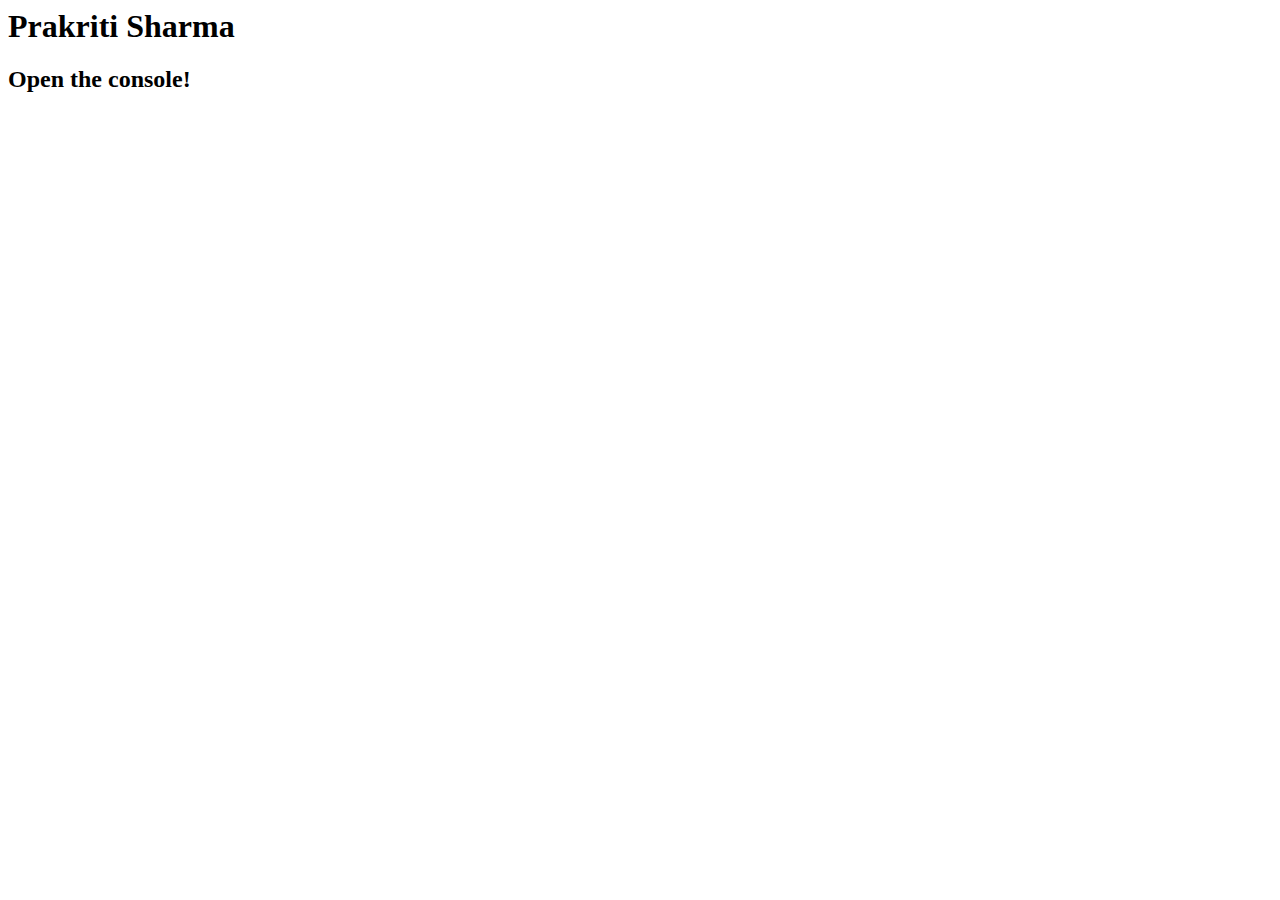
<file: lab1/index.html>
<html>

    <head>
        <title>Test JavaScript Console File</title>
    </head>

    <body>
        <h1>Prakriti Sharma</h1>
        <h2>Open the console!</h2>
        <script src="temp-converter.js"></script>
    </body>

</html>
</file>
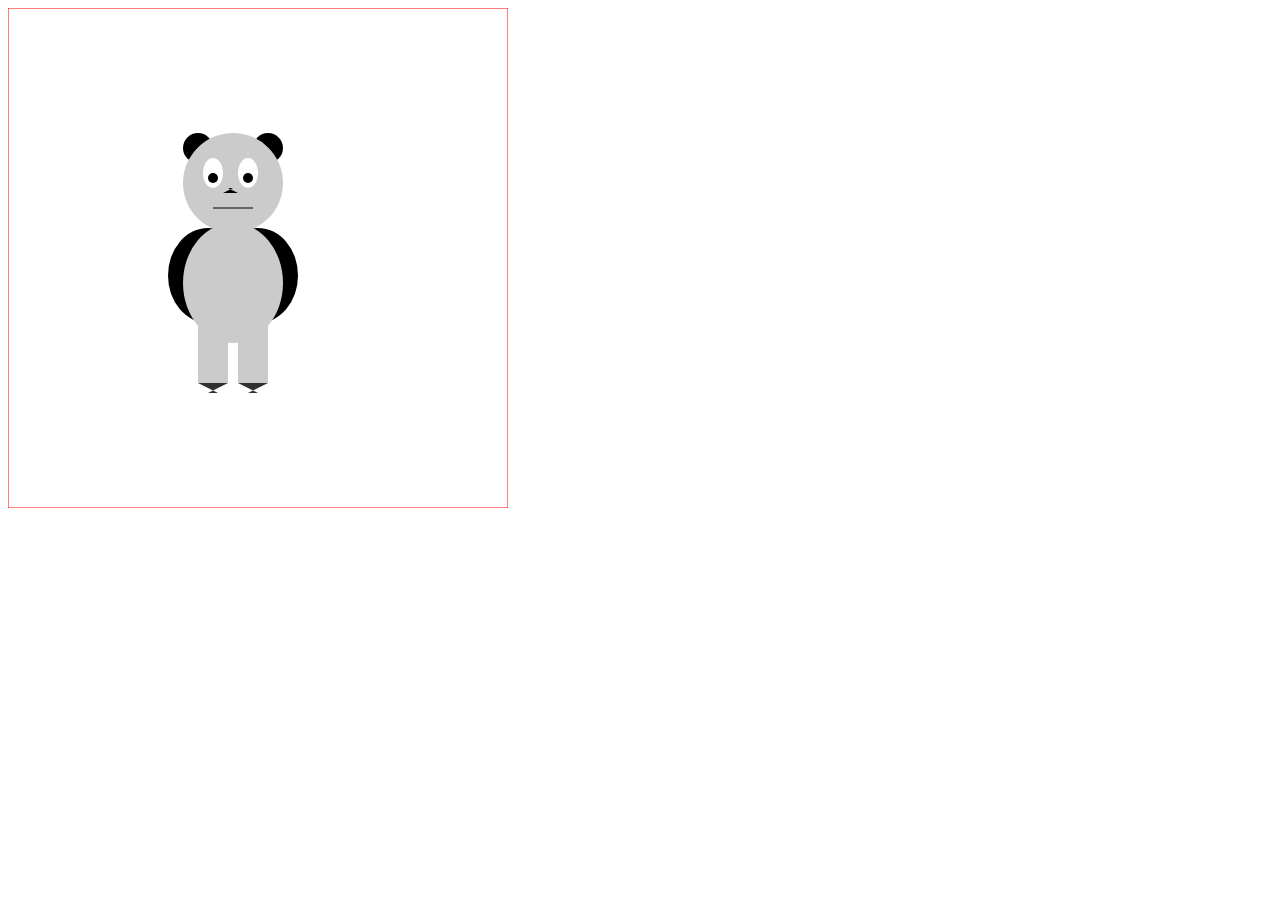
<file: lab2/index.html>
<!DOCTYPE html>
<html>

<head>
    <meta charset="utf-8">
    <title>Prakriti Sharma Drawing 1</title>
    <script src="d3.min.js"></script>
    <script src="polygon.js"></script>
</head>

<body>
    <div id="canvas"></div>
</body>
<script src="main.js"></script>

</html>
</file>
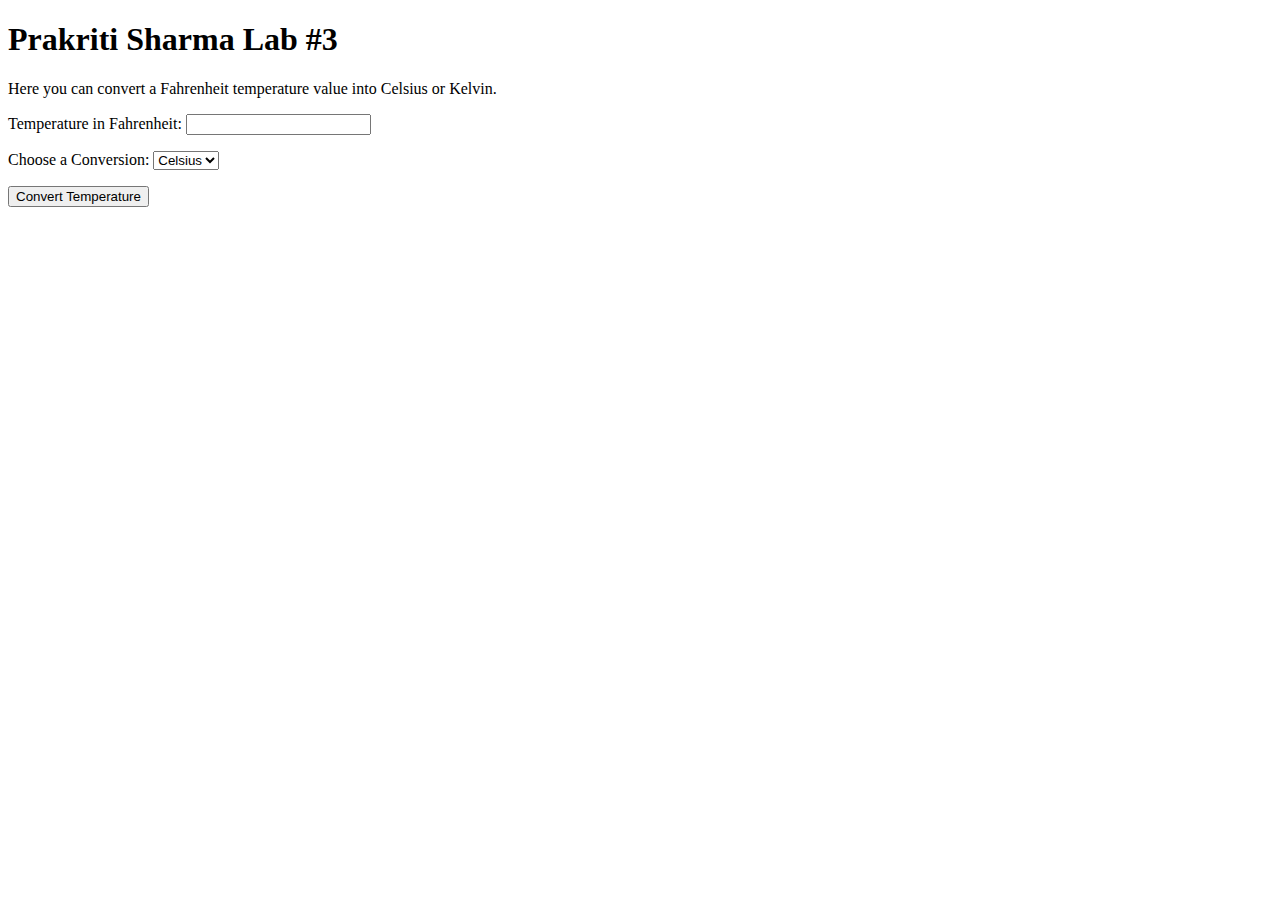
<file: lab3/index.html>
<!DOCTYPE html>
<html lang="en">


<head>

    <meta charset="utf-8">
    <title>Lab #3</title>

</head>

<body>
    
    <h1>Prakriti Sharma Lab #3</h1>
    
    <p> 
        Here you can convert a Fahrenheit temperature value into Celsius or Kelvin. 
    </p>

    <p> 
       Temperature in Fahrenheit:
       <input type="number" id="inputF"> <!--Ask the user temperature in Fahrenheit-->
       
    </p>

    <p>
        Choose a Conversion:
        <select id="conversionChoice">
            <option value="c">Celsius</option>
            <option value="k">Kelvin</option>
        </select>
    </p>

    <button id="submit">Convert Temperature</button>

    <div id="output"></div>

    <script src="output.js"></script>
    <script src="main.js"></script>

</body>

</html>
</file>
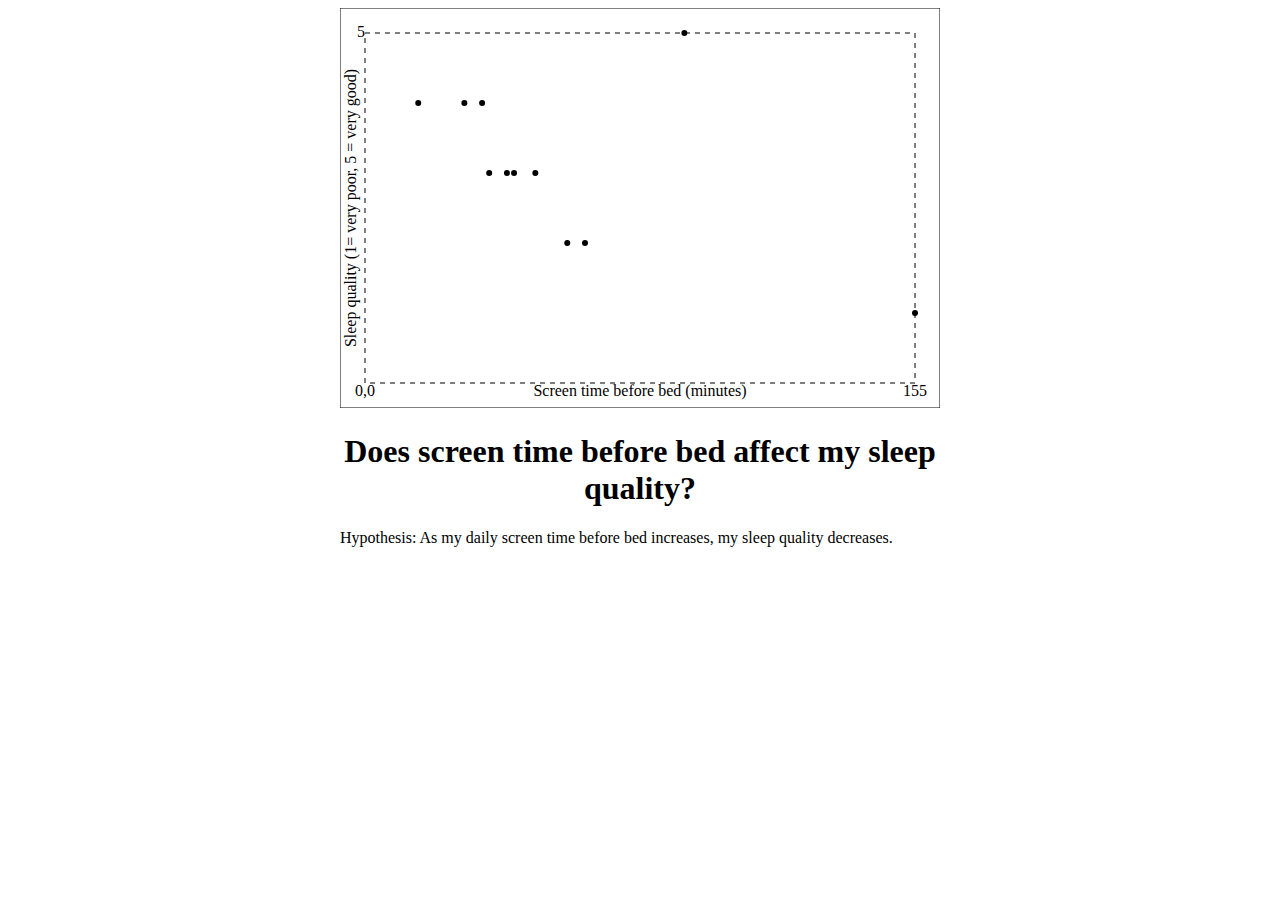
<file: lab7/index.html>
<!DOCTYPE html>
<html>

<head>
    <meta charset="utf-8">
    <title>Prakriti Sharma Lab #7</title>
    <script src="d3.min.js"></script>
</head>

<body>
    <div id="container" style="margin: 0 auto">
        <div id="canvas"></div>

        <h1 style="text-align:center">
            Does screen time before bed affect my sleep quality?
        </h1>

        <p style="text-align: left">
            Hypothesis: As my daily screen time before bed increases, my sleep quality decreases.
        </p>
        
    </div>
</body>
<script src="main.js"></script>

</html>
</file>
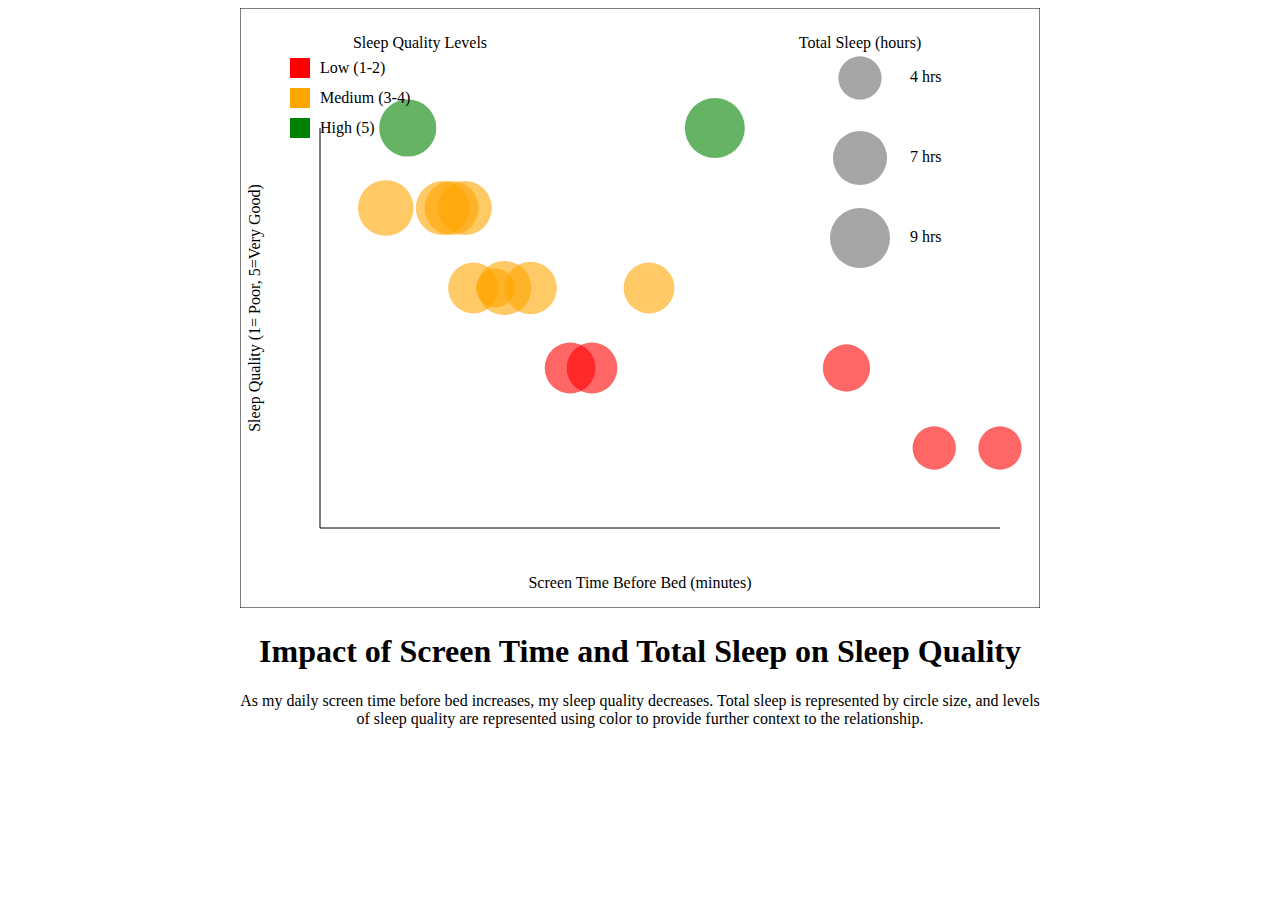
<file: lab8/index.html>
<!DOCTYPE html>
<html>

<head>
    <meta charset="utf-8">
    <title>Prakriti Sharma Lab#8</title>
    <script src="d3.min.js"></script>
</head>

<body>
    <div id="container" style="margin: 0 auto">
        <div id="canvas"></div>

        <h1 style="text-align:center">
            Impact of Screen Time and Total Sleep on Sleep Quality
        </h1>

        <p style="text-align: center">
            As my daily screen time before bed increases, my sleep quality decreases. 
            Total sleep is represented by circle size, and levels of sleep quality are
            represented using color to provide further context to the relationship.
        </p>
        
    </div>
</body>
<script src="main.js"></script>

</html>
</file>
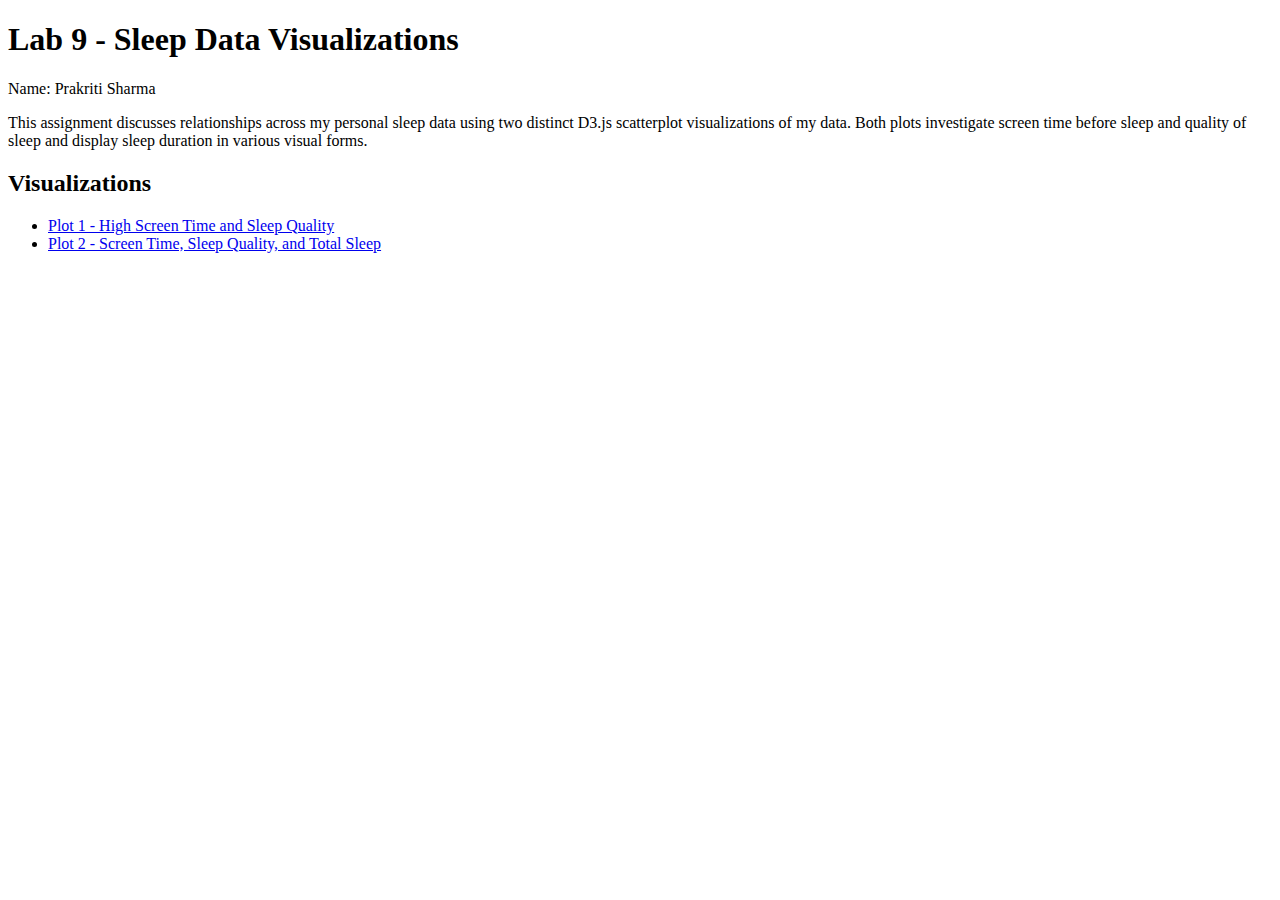
<file: lab9/index.html>
<!DOCTYPE html>
<html>

<head>
<meta charset="utf=8">
<title>Lab 9 - Sleep Data Visualizations</title>
</head>

<body>

<h1>Lab 9 - Sleep Data Visualizations</h1>

<p>
Name: Prakriti Sharma
</p>

<p>
This assignment discusses relationships across my 
personal sleep data using two distinct D3.js scatterplot 
visualizations of my data. Both plots investigate screen time before 
sleep and quality of sleep and display sleep duration in various visual forms.
</p>

<h2>Visualizations</h2>

<ul>
<li>
    <a href="plot1/index.html">Plot 1 - High Screen Time and Sleep Quality</a>
</li>

<li>
    <a href="plot2/index.html">Plot 2 - Screen Time, Sleep Quality, and Total Sleep</a>
</li>
</ul>
</body>
</html>
</file>
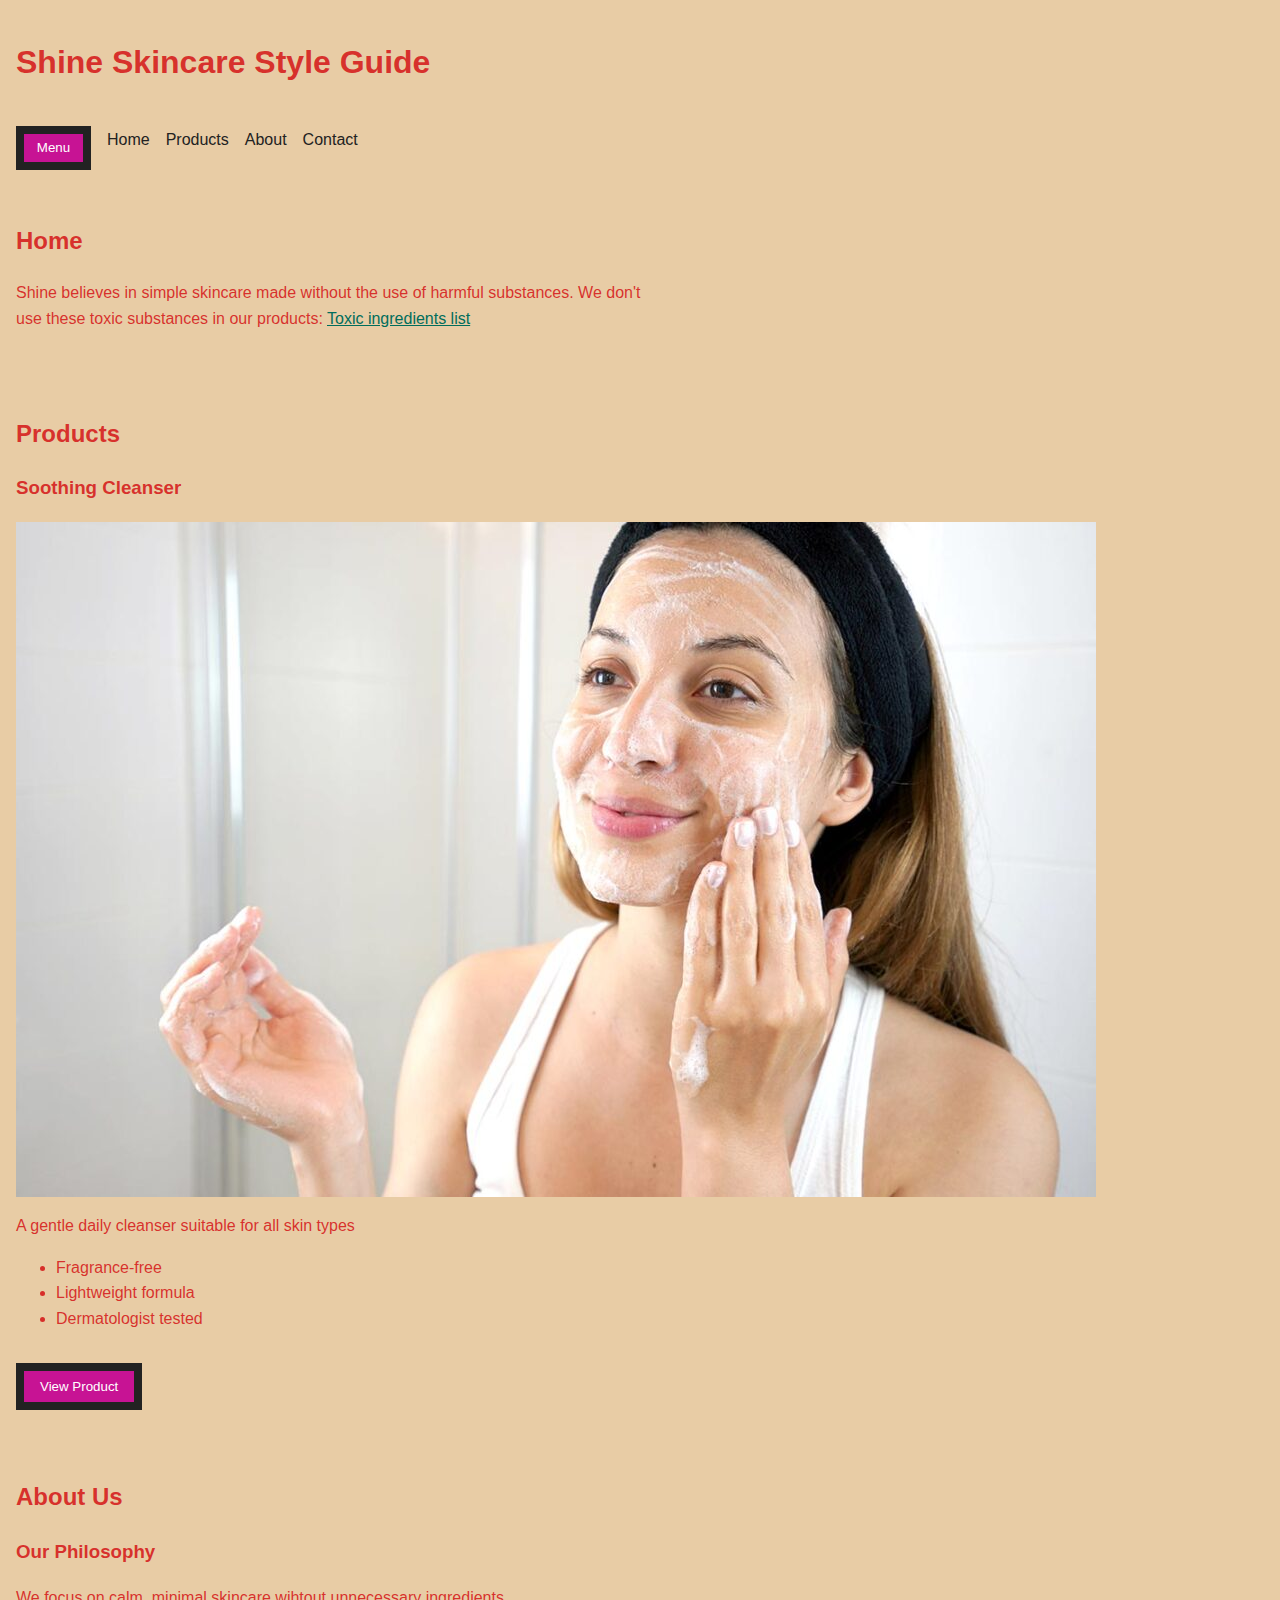
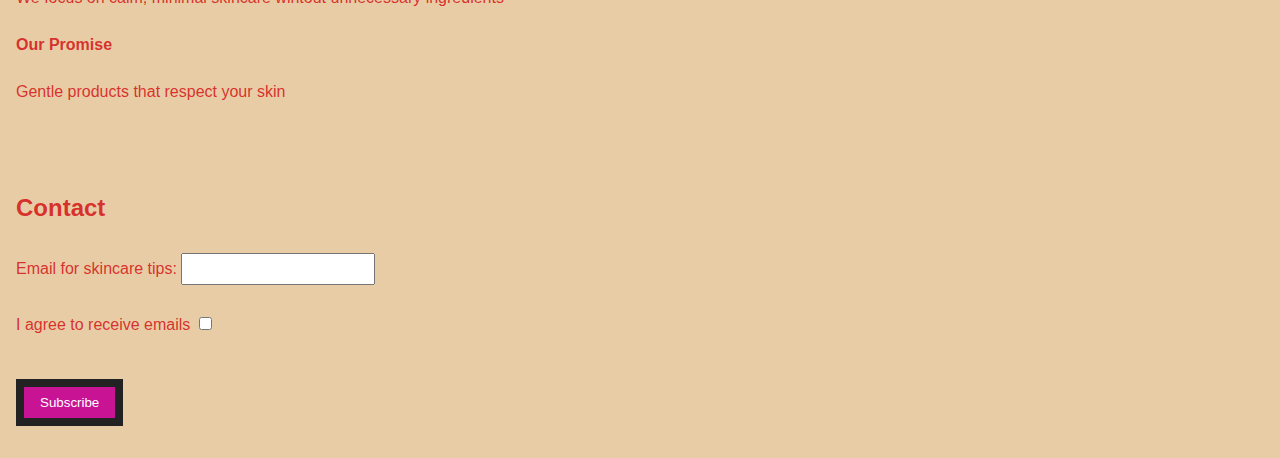
<file: project_01/index.html>
<!DOCTYPE html>
<html lang="en">

<head>
    <meta charset="utf-8">
    <meta name="viewport" content="width=device-width, initial-scale=1">

    <title> Shine Skincare Style Guide </title>

    <link rel="stylesheet" href="style.css">
</head>

<body>

    <header>
        <h1> Shine Skincare Style Guide</h1> <!--Level 1 heading-->

        <nav>

            <button type="button"> Menu </button>
            <ul> 
                <li><a href="#home">Home </a></li>
                <li><a href="#products"> Products </a></li>
                <li><a href= "#about"> About </a></li>
                 <li><a href= "#contact"> Contact </a></li>
            </ul>
        </nav>
    </header>

<main>

<!--Home Section-->

    <section id="home">
        <h2> Home </h2> <!--Level 2 heading--> 

    <!--Paragraph with an in-text link-->
        <p> 
            Shine believes in simple skincare made without the use of harmful substances. 
            We don't use these toxic substances in our products:            
            <a href="https://www.ewg.org/the-toxic-twelve-chemicals-and-contaminants-in-cosmetics" target="_blank">Toxic ingredients list</a>
        </p>
    </section>

<!--Product Section-->

    <section id="products">
        <h2> Products </h2>

        <h3> Soothing Cleanser</h3> <!--Level 3 heading-->

    <!--Image that links to another URL-->
            <a href="https://blog.threeinternational.com/en/how-to-choose-a-gentle-facial-cleanser-for-all-skin-types" target="_blank">
                <img src="cleanser.jpg" alt="Girl cleaning her face with our soothing cleanser">
            </a>

        <p>
            A gentle daily cleanser suitable for all skin types
        </p>

    <!--List - Extra element 1-->
        <ul>
            <li>Fragrance-free</li>
            <li>Lightweight formula</li>
            <li>Dermatologist tested</li>
        </ul>

    <!--Button - Extra element 2-->
        <button type="button">View Product</button>

    </section>

<!--About Section-->
    
    <section id="about">
        <h2> About Us </h2>

        <h3> Our Philosophy </h3>
        <p> 
            We focus on calm, minimal skincare wihtout unnecessary ingredients
        </p>

        <h4> Our Promise </h4> <!--Level 4 heading-->
        <p> 
            Gentle products that respect your skin
        </p>

    </section>

<!--Contact Section-->
    
    <section id="contact">
        <h2> Contact </h2>

    <!--A text input field with a label-->
        <label for="email">Email for skincare tips:</label>
        <input type="email" id="email" name="email">

        <br><br>

    <!-- Checkbox - Extra element 3. Learned from w3schools.com-->
        <label for="agree"> I agree to receive emails </label>
        <input type="checkbox" id="agree"> 

        <br><br>

        <button type="submit">Subscribe</button>
    
    </section>

</main>

</body>
</html>
</file>
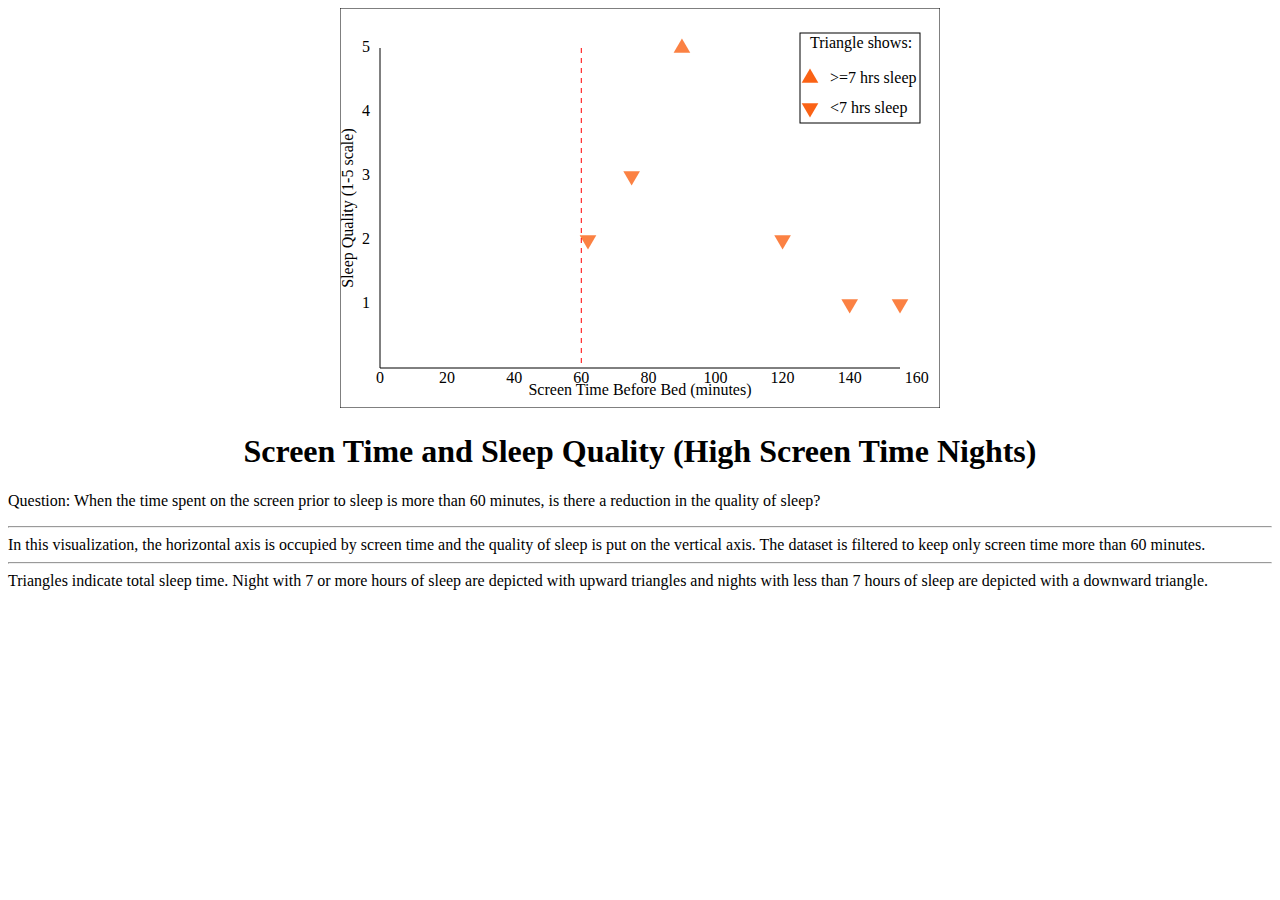
<file: lab9/plot1/index.html>
<!DOCTYPE html>
<html>

<head>
<meta charset="utf-8">
<title>Plot 1 - Screen Time vs Sleep Quality (Sketch 1)</title>

<script src="d3.min.js"></script>
</head>

<body>
<div id="container" style="margin:0 auto">
<div id="canvas"></div>
</div>

<h1 style="text-align:center">
    Screen Time and Sleep Quality (High Screen Time Nights)
</h1>

<p>
    Question: When the time spent on the screen prior to sleep 
    is more than 60 minutes, is there a reduction in the quality of sleep?
    <hr>
    In this visualization, the horizontal axis is occupied by screen time and
    the quality of sleep is put on the vertical axis. The dataset is filtered to
    keep only screen time more than 60 minutes.
    <hr>
    Triangles indicate total sleep time. Night with 7 or more hours of sleep are 
    depicted with upward triangles and nights with less than 7 hours of sleep are 
    depicted with a downward triangle.
</p>

</div>

<script src="main.js"></script>
</body>
</html>
</file>
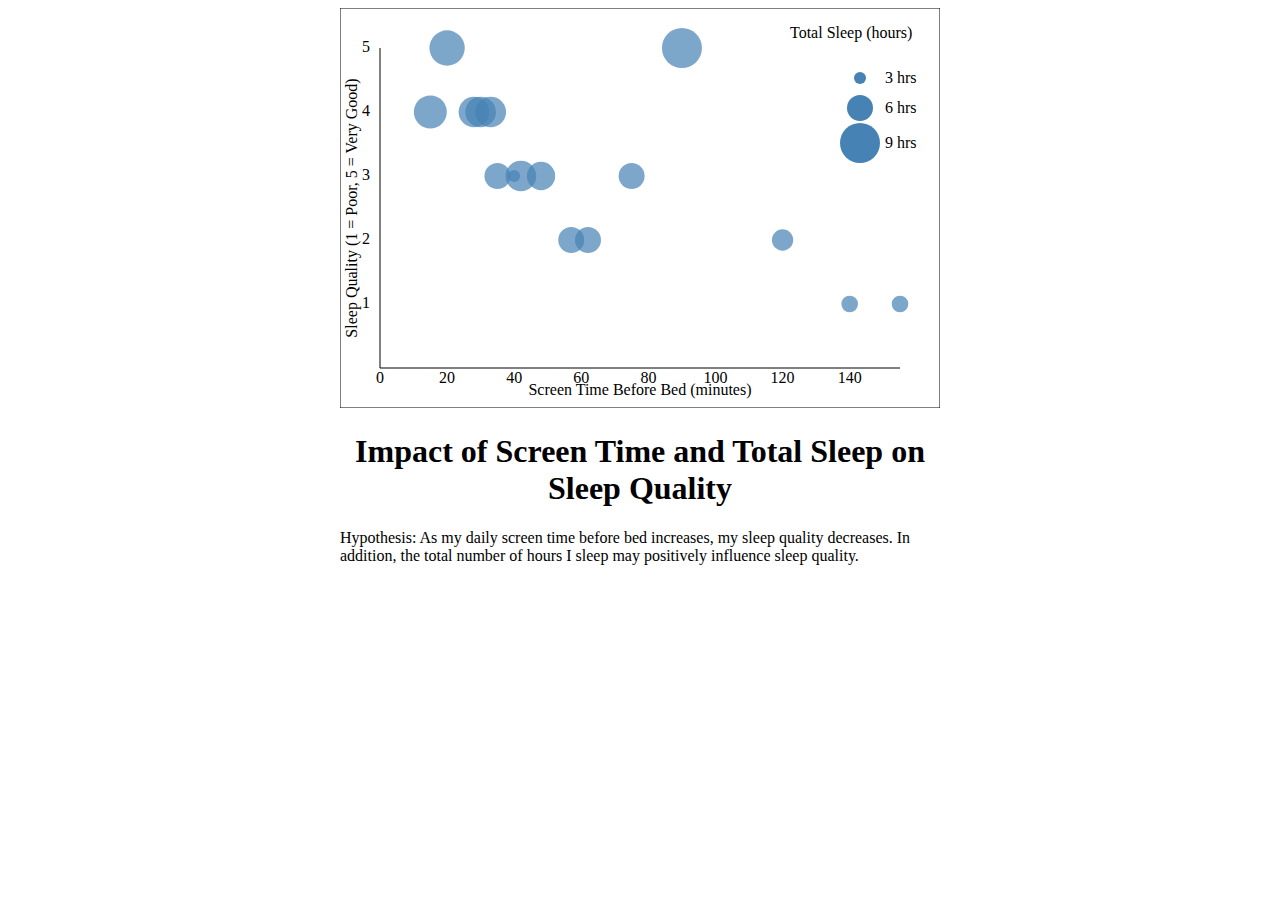
<file: lab9/plot2/index.html>
<!DOCTYPE html>
<html>

<head>
<meta charset="utf-8">
<title>Plot 2 - Screen Time vs Sleep Quality</title>

<script src="d3.min.js"></script>

</head>

<body>

<div id="container" style="margin:0 auto">

<div id="canvas"></div>

<h1 style="text-align:center">
Impact of Screen Time and Total Sleep on Sleep Quality</h1>

<p style="text-align:left">
    Hypothesis: As my daily screen time before bed increases,
my sleep quality decreases. In addition, the total number
of hours I sleep may positively influence sleep quality.
</p>

</div>
</body>
<script src="main.js"></script>
</html>
</file>
<file: project_01/style.css>
/* Page styling */

body {
    font-family: 'Segoe UI', Tahoma, Geneva, Verdana, sans-serif; 
    margin: 0;
    line-height: 1.6;
    background-color: rgb(232, 204, 165);
    color: rgba(212, 14, 17, 0.835);
}


/* center main content */
main {
    max-width: 70rem;
    margin: 0;
}

header,
section {
    padding: 1rem;
}

section {
    margin-bottom: 1rem;
    box-sizing: border-box;
}

/* Navigation */
nav {
    align-items: center;
    display: flex;
    gap: 1rem;
}

/* Menu button */
nav button {
    padding: 0.4rem 0.8rem;
    background-color: rgb(199, 19, 148);
    border: 0.5rem solid rgb(34, 34, 34);
    cursor: pointer;
}

nav button:hover,
nav button:focus { background-color: rgb(35, 149, 210);
}

/* Navigation list */
nav ul {
    list-style: none;
    padding: 0;
    margin: 0;
    display: flex;
    gap: 1rem;
}

nav a {
    text-decoration: none;
    color: rgb(34, 34, 34);
}

nav a:hover,
nav a:focus {
    color:rgb(35, 149, 210);
    text-decoration: underline;
}

/* Responsive paragraph width */
p {
    max-width: 40rem;
}

/* In text link */
p a {
    color: rgb(0, 109, 91);
}

p a:hover {
    color: rgb(3, 255, 133);
    text-decoration: underline;
}

p a:focus {
    outline: 2px solid rgb(0, 0, 0);
}

/* Image responsiveness */
img {
    max-width: 100%;
    height: auto;
    display: block;
    margin-top: 1rem;
}

a:hover img {
    border: 0.5rem solid rgb(0, 109, 91);
}

a:focus img {
    outline: 0.5rem solid rgb(0, 0, 0);
}

/* extra eleemnt button styling */
button {
    padding: 0.5rem 1rem;
    background-color:rgb(199, 19, 148);
    color: rgb(255, 255, 255);
    border: 0.5rem solid rgb(34, 34, 34);
    cursor: pointer;
    margin-top: 1rem;
}

button:hover
button:focus {
    background-color: rgb(35, 149, 210);
}

/* Contact section elements styling */
input {
    padding: 0.4rem;
    margin-top: 0.4rem;
}

input,
button {
    cursor: pointer;
}
</file>
